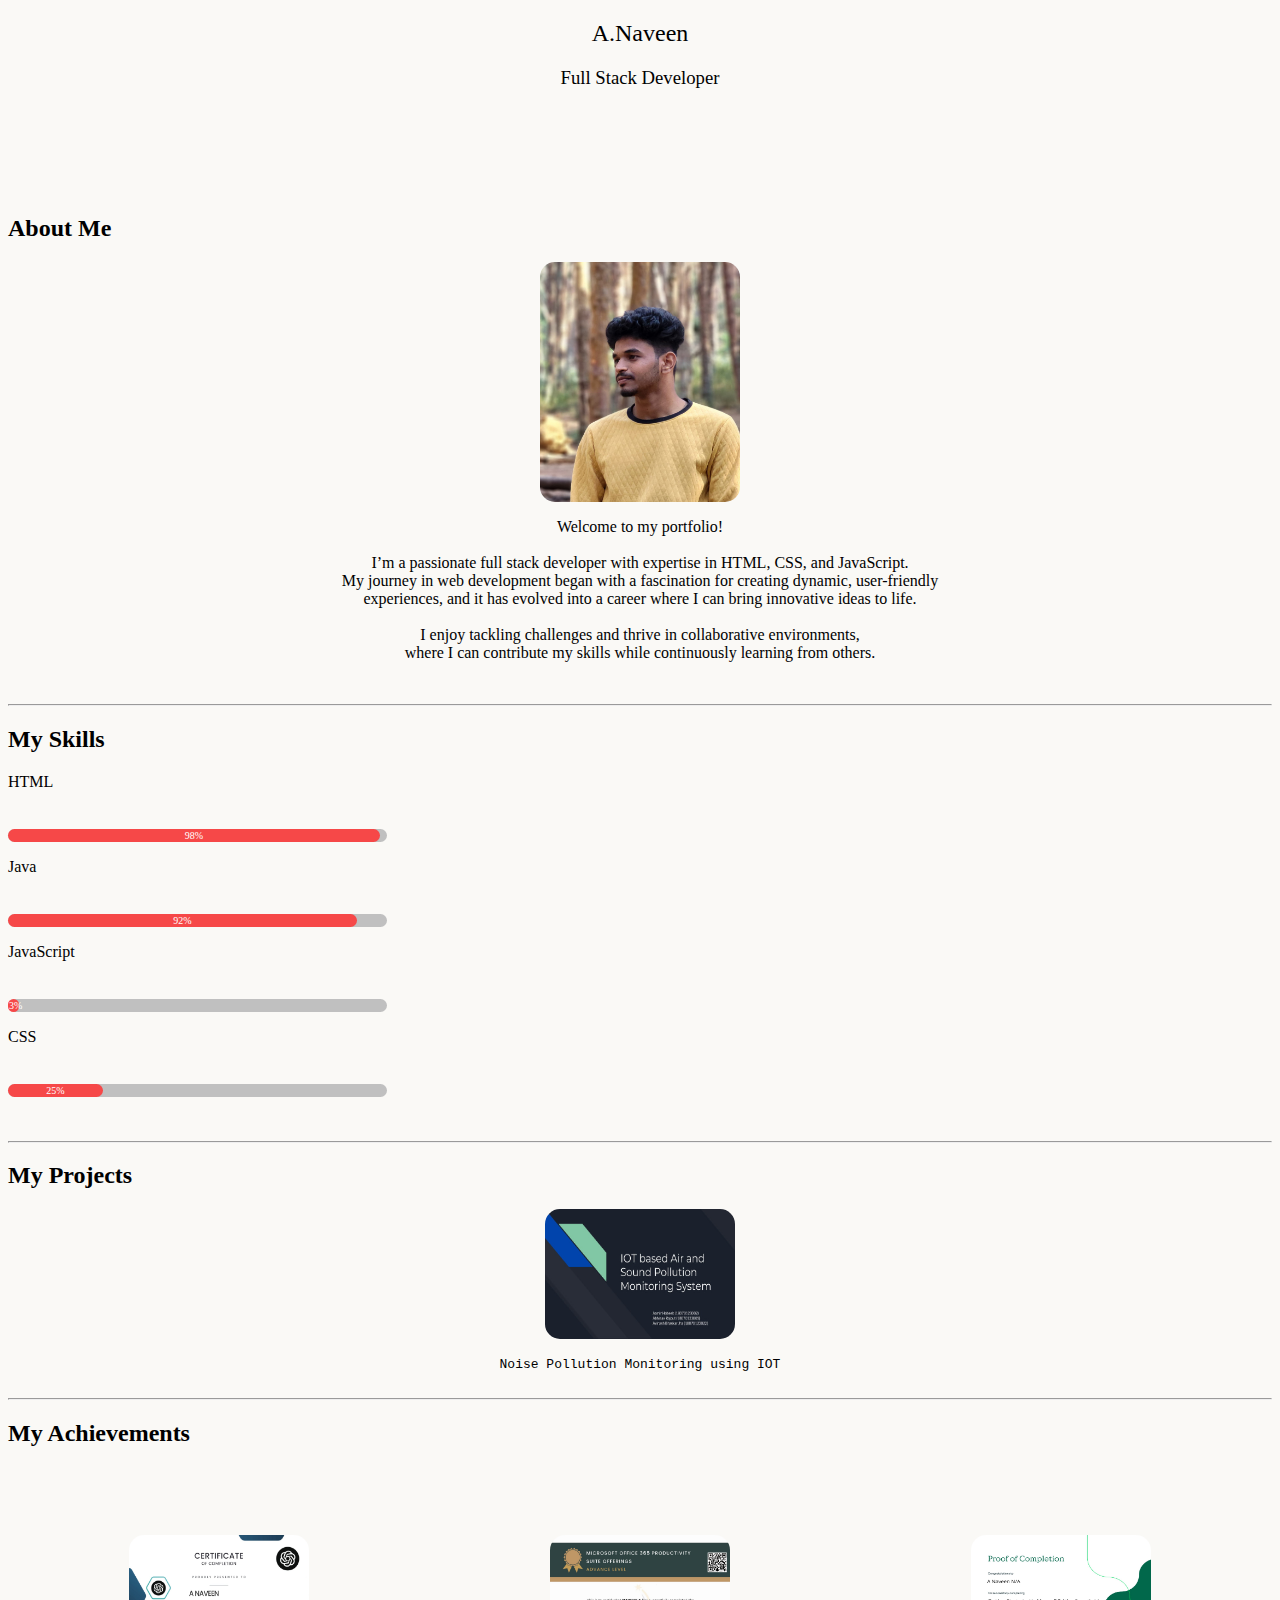
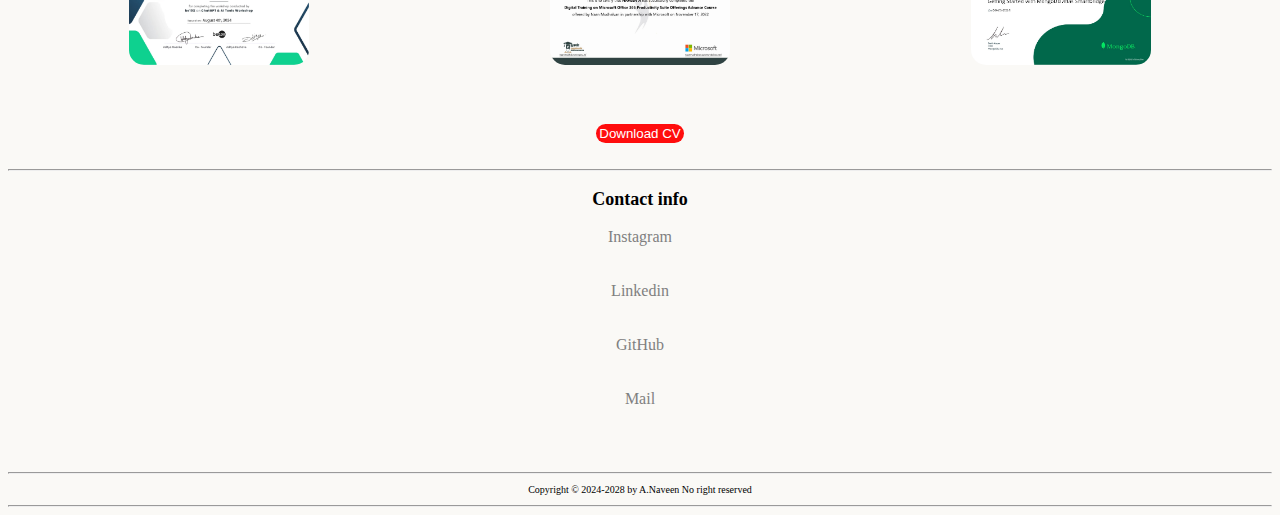
<file: Level 1 Task  1 Portfolio/index.html>
<!DOCTYPE html>
<html lang="en">
  <head>
    <meta charset="UTF-8" />
    <meta name="viewport" content="width=device-width, initial-scale=1.0" />
    <title>My Portfolio</title>
    <link rel="stylesheet" href="style.css" />
  </head>
  <body>
    <h2 style="text-align: center; font-family: cursive; font-weight: 400">
      A.Naveen
    </h2>
    <h3>Full Stack Developer</h3>
    <div>
      <h2>About Me</h2>
      <img src="me.jpg" style="height: 240px; width: 200px" />
      <p style="text-align: center">
        Welcome to my portfolio!<br />
        <br />
        I’m a passionate full stack developer with expertise in HTML, CSS, and
        JavaScript.<br />
        My journey in web development began with a fascination for creating
        dynamic, user-friendly <br />experiences, and it has evolved into a
        career where I can bring innovative ideas to life. <br /><br />
        I enjoy tackling challenges and thrive in collaborative environments,<br />
        where I can contribute my skills while continuously learning from
        others.
      </p>
    </div>
    <br />
    <hr />
    <h2>My Skills</h2>
    <p>HTML</p>
    <div class="progressBar">
      <div class="skill html">98%</div>
    </div>
    <p>Java</p>
    <div class="progressBar">
      <div class="skill java">92%</div>
    </div>
    <p>JavaScript</p>
    <div class="progressBar">
      <div class="skill js">3%</div>
    </div>
    <p>CSS</p>
    <div class="progressBar">
      <div class="skill css">25%</div>
    </div>
    <br /><br />
    <hr />
    <h2>My Projects</h2>
    <img src="iot.jpg" style="width: 190px; height: 130px" />
    <br />
    <samp>Noise Pollution Monitoring using IOT</samp>
    <br />
    <hr />
    <h2>My Achievements</h2>
    <div class="row">
      <div class="column">
        <img src="AI WS.jpg" width="180px" height="130px" />
      </div>

      <div class="column">
        <img src="ms 365.jpg" width="180px" height="130px" />
      </div>

      <div class="column">
        <img src="mongodb.jpg" width="180px" height="130px" />
      </div>
    </div>
    <br /><br />
    <br />
    <a href="cv.pdf" download="cv">
      <button class="button" type="button">Download CV</button>
    </a>
    <br />
    <hr />
    <p class="ci"><b>Contact info</b></p>
    <a
      href="https://www.instagram.com/_crazy_crazer/profilecard/?igsh=bmppc3NrNDQ3YjU3"
      target="_blank"
      style="font-family: cursive"
      >Instagram</a
    ><br /><br />
    <a
      href="https://www.linkedin.com/in/naveen-a-3838b4265?utm_source=share&utm_campaign=share_via&utm_content=profile&utm_medium=android_app"
      target="_blank"
      >Linkedin</a
    ><br /><br />
    <a href="https://github.com/Naveen087" target="_blank">GitHub</a
    ><br /><br />
    <a
      target="_blank"
      href="mailto: naveenranjith2003@gmail.com"
      value="Hi! Thank you for reaching out to me."
      >Mail</a
    >
    <hr style="margin-top: 5%" />
    <footer>
      <p class="copyright" style="font-size: 10px">
        Copyright © 2024-2028 by A.Naveen No right reserved
      </p>
      <hr />
    </footer>
  </body>
</html>
</file>
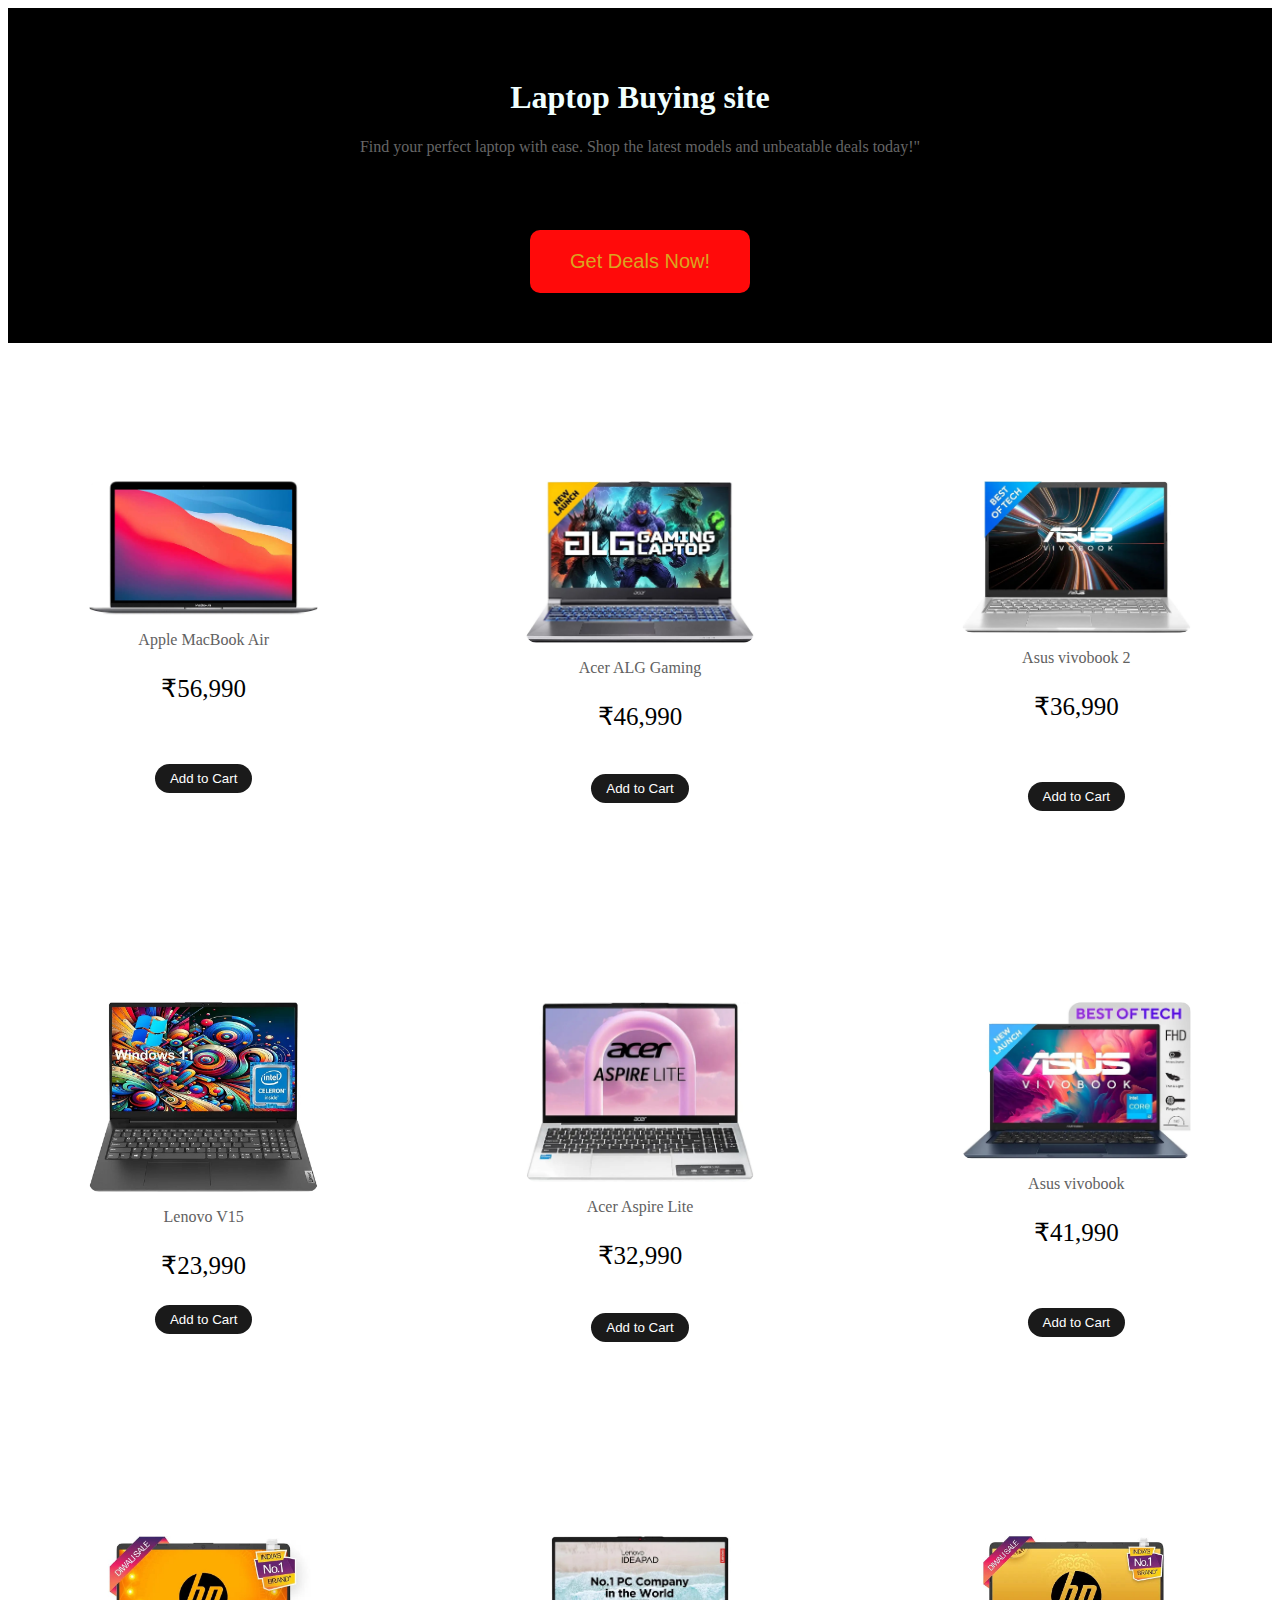
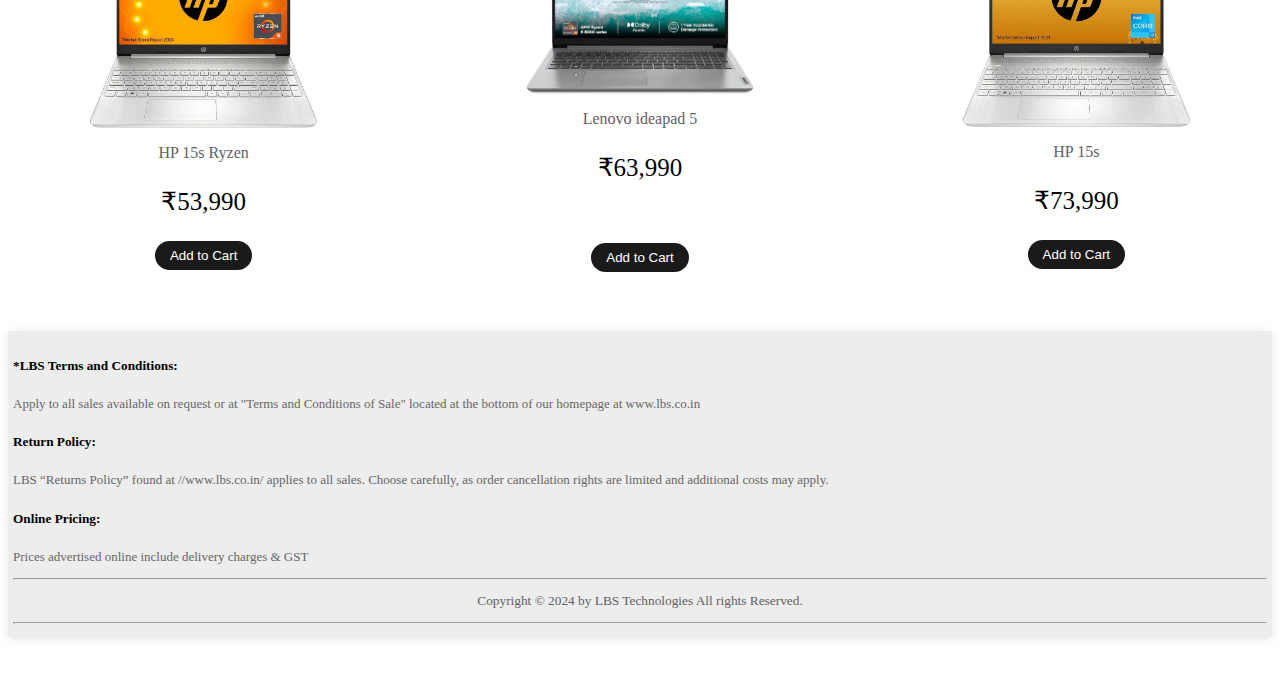
<file: Level 1 Task 2 LandingPage/index.html>
<!DOCTYPE html>
<html lang="en">
  <head>
    <meta charset="UTF-8" />
    <meta name="viewport" content="width=device-width, initial-scale=1.0" />
    <title>LBS</title>
    <link rel="stylesheet" href="style.css" />
  </head>
  <body>
    <div class="ctr">
      <h1>Laptop Buying site</h1>
      <p style="font-size: 1em; color: #666">
        Find your perfect laptop with ease. Shop the latest models and
        unbeatable deals today!"
      </p>
      <button class="dbtn">Get Deals Now!</button>
    </div>
    <div class="row">
      <div class="column pctr">
        <img src="ap mac.jpg" />
        <p>Apple MacBook Air</p>
        <p style="color: black; font-size: 25px">₹56,990</p>
        <br /><br />
        <button id="mybtn" onclick="change()" class="cbutton">
          Add to Cart
        </button>
        <br />
      </div>
      <div class="column pctr">
        <img src="ac alg.jpg " />
        <p>Acer ALG Gaming</p>
        <p style="color: black; font-size: 25px">₹46,990</p>
        <br />
        <button id="mybtn" onclick="change()" class="cbutton">
          Add to Cart
        </button>
        <br />
      </div>
      <div class="column pctr">
        <img src="as vivo 2.jpg" />
        <p>Asus vivobook 2</p>
        <p style="color: black; font-size: 25px">₹36,990</p>
        <br /><br />
        <button id="mybtn" onclick="change()" class="cbutton">
          Add to Cart
        </button>
      </div>
    </div>

    <div class="row">
      <div class="column pctr">
        <img src="ln v15.jpg" />
        <p>Lenovo V15</p>
        <p style="color: black; font-size: 25px">₹23,990</p>
        <button id="mybtn" onclick="change()" class="cbutton">
          Add to Cart
        </button>
      </div>
      <div class="column pctr">
        <img src="ac aspire L.jpg" />
        <p>Acer Aspire Lite</p>
        <p style="color: black; font-size: 25px">₹32,990</p>
        <br />
        <button id="mybtn" onclick="change()" class="cbutton">
          Add to Cart
        </button>
      </div>
      <div class="column pctr">
        <img src="as vivo.jpg" />
        <p>Asus vivobook</p>
        <p style="color: black; font-size: 25px">₹41,990</p>
        <br /><br />
        <button id="mybtn" onclick="change()" class="cbutton">
          Add to Cart
        </button>
        <br />
      </div>
    </div>
    <div class="row">
      <div class="column pctr">
        <img src="HP 15s ry.jpg" />
        <p>HP 15s Ryzen</p>
        <p style="color: black; font-size: 25px">₹53,990</p>
        <button id="mybtn" onclick="change()" class="cbutton">
          Add to Cart
        </button>
        <br />
      </div>
      <div class="column pctr">
        <img src="ln ideapad 1.jpg" />
        <p>Lenovo ideapad 5</p>
        <p style="color: black; font-size: 25px">₹63,990</p>
        <br /><br />
        <button id="mybtn" onclick="change()" class="cbutton">
          Add to Cart
        </button>
      </div>
      <div class="column pctr">
        <img src="HP 15s.jpg" />
        <p>HP 15s</p>
        <p style="color: black; font-size: 25px">₹73,990</p>
        <button id="mybtn" onclick="change()" class="cbutton">
          Add to Cart
        </button>
      </div>
    </div>
    <script src="script.js"></script>
  </body>
  <footer>
    <div class="fctr">
      <h5>*LBS Terms and Conditions:</h5>
      <p style="color: #666; font-size: small">
        Apply to all sales available on request or at "Terms and Conditions of
        Sale" located at the bottom of our homepage at www.lbs.co.in
      </p>
      <h5>Return Policy:</h5>
      <p style="color: #666; font-size: small">
        LBS “Returns Policy” found at //www.lbs.co.in/ applies to all sales.
        Choose carefully, as order cancellation rights are limited and
        additional costs may apply.
      </p>
      <h5>Online Pricing:</h5>
      <p style="color: #666; font-size: small">
        Prices advertised online include delivery charges & GST
      </p>
      <hr />
      <p style="font-size: smaller; text-align: center">
        Copyright © 2024 by LBS Technologies All rights Reserved.
      </p>
      <hr />
    </div>
  </footer>
</html>
</file>
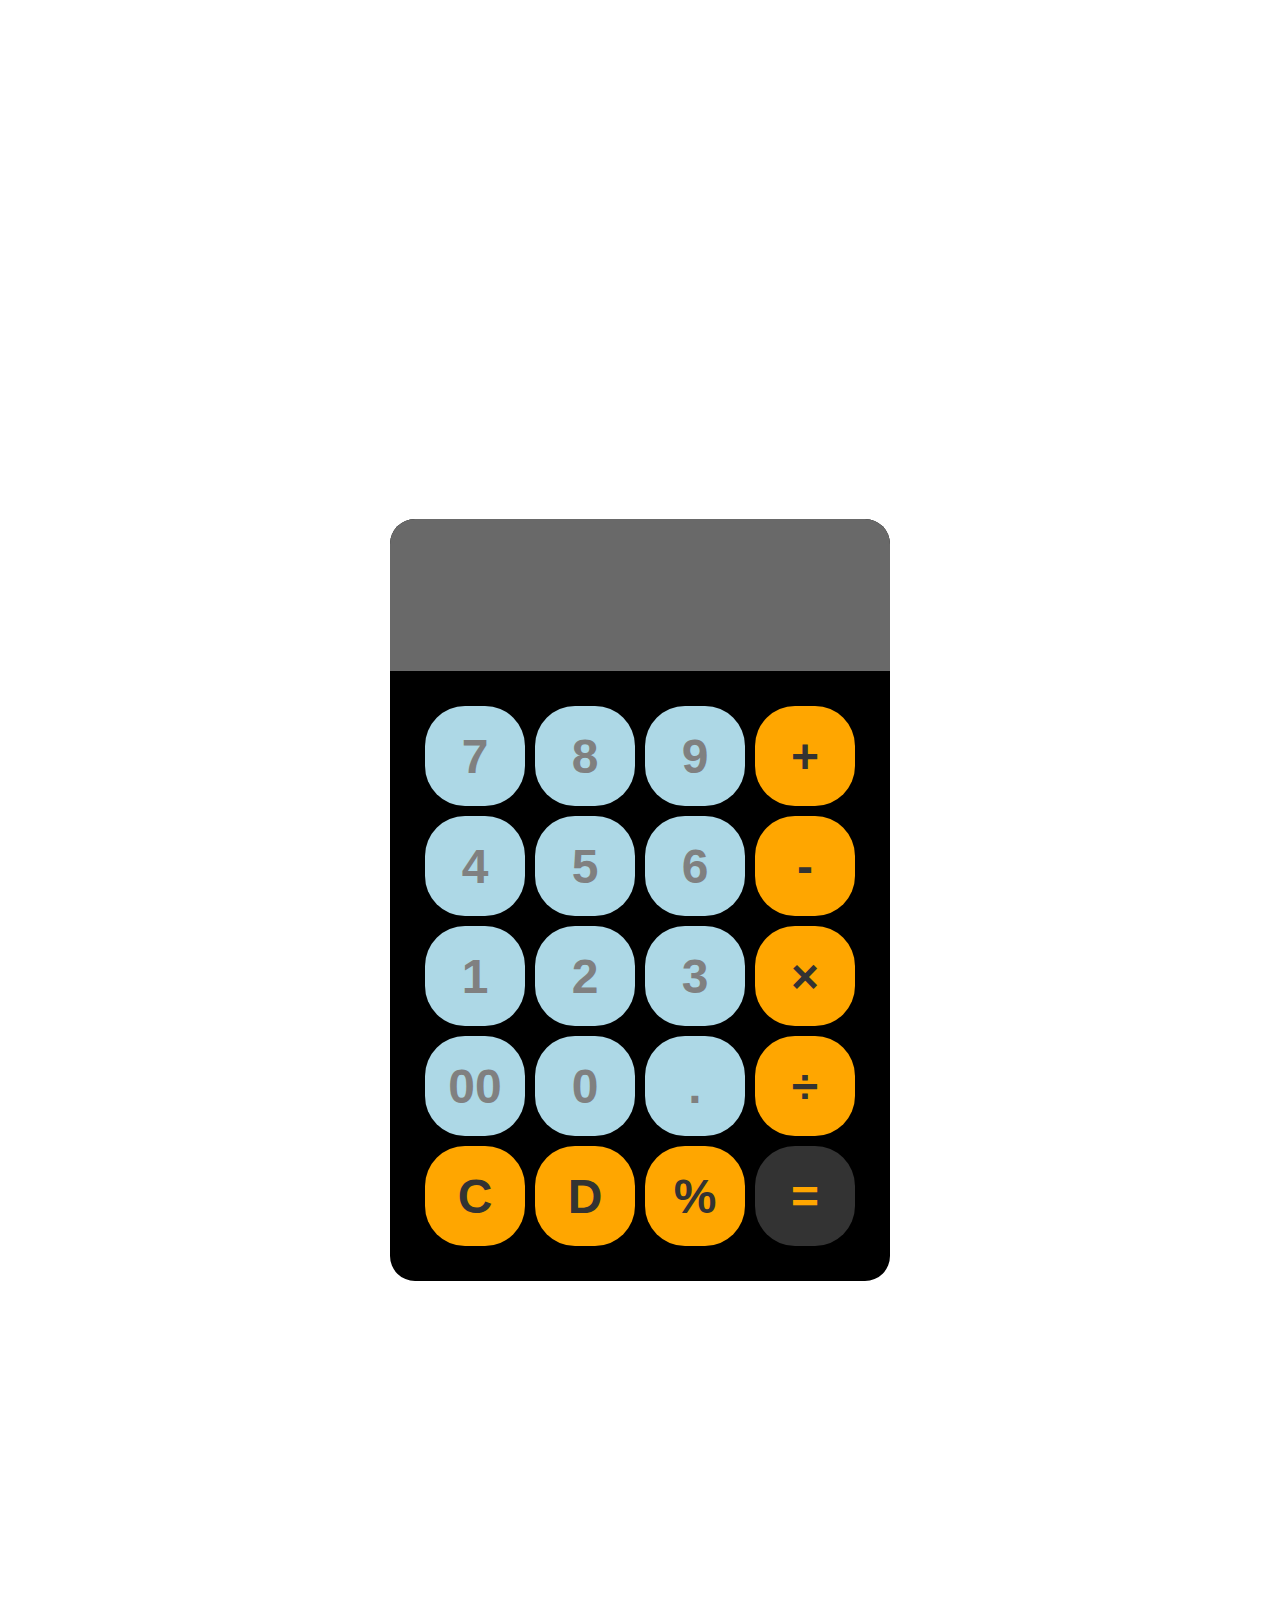
<file: Level 1 Task 3 Calculator/index.html>
<!DOCTYPE html>
<html lang="en">
  <head>
    <meta charset="UTF-8" />
    <meta name="viewport" content="width=device-width, initial-scale=1.0" />
    <title>My Calculator</title>
    <link rel="stylesheet" href="style.css" />
  </head>
  <body>
    <div id="Calc">
      <input id="dis" type="display" readonly />
      <div id="buttons">
        <button onclick="addToDisplay('7')">7</button>
        <button onclick="addToDisplay('8')">8</button>
        <button onclick="addToDisplay('9')">9</button>
        <button class="op" onclick="addToDisplay('+')">+</button>
        <button onclick="addToDisplay('4')">4</button>
        <button onclick="addToDisplay('5')">5</button>
        <button onclick="addToDisplay('6')">6</button>
        <button class="op" onclick="addToDisplay('-')">-</button>
        <button onclick="addToDisplay('1')">1</button>
        <button onclick="addToDisplay('2')">2</button>
        <button onclick="addToDisplay('3')">3</button>
        <button class="op" onclick="addToDisplay('*')">×</button>
        <button onclick="addToDisplay('00')">00</button>
        <button onclick="addToDisplay('0')">0</button>
        <button onclick="addToDisplay('.')">.</button>
        <button class="op" onclick="addToDisplay('/')">÷</button>
        <button class="op" onclick="clearDis()">C</button>
        <button class="op" onclick="delete1()">D</button>
        <button class="op" onclick="addToDisplay('%'); percentage1()">%</button>
        <button class="ope" onclick="evaluate1()">=</button>
      </div>
    </div>
    <script src="script.js"></script>
  </body>
</html>
</file>
<file: Level 1 Task  1 Portfolio/style.css>
* {
  box-sizing: border-box;
}
.row {
  display: flex;
  margin-top: -5%;
}

.column {
  flex: 33%;
  padding: 5px;
}

.progressBar {
  margin-top: auto;
  margin-bottom: auto;
  background-color: rgb(192, 192, 192);
  border-radius: 15px;
  width: 30%;
  border: none;
}
.skill {
  background-color: rgba(255, 51, 51, 0.85);
  border-radius: 10px;
  text-align: center;
  padding: 1px;
  font-size: 10px;
  color: white;
}

.html {
  width: 98%;
}

.css {
  width: 25%;
}

.js {
  width: 3%;
}

.java {
  width: 92%;
}
.button {
  margin-left: auto;
  margin-right: auto;
  display: block;
  color: white;
  background-color: rgba(255, 0, 0, 0.95);
  border-radius: 10px;
  border: 0px;
  padding: 2px 3px;
  cursor: pointer;
}
button:hover {
  background-color: rgba(168, 11, 11, 0.95);
}
footer {
  text-align: center;
}
a {
  display: block;
  text-align: center;
  color: gray;
  text-decoration: none;
}
copyright {
  display: inline-block;
}
h3 {
  font-weight: lighter;
  text-align: center;
}
div {
  margin-top: 10%;
}
img {
  display: block;
  margin-left: auto;
  margin-right: auto;
  border-radius: 15px;
}
samp {
  display: block;
  text-align: center;
}
.ci {
  display: block;
  text-align: center;
  font-size: large;
}
body {
  background-color: #faf9f6;
}
</file>
<file: Level 1 Task 2 LandingPage/style.css>
* {
  box-sizing: border-box;
}
.row {
  display: flex;
  gap: 45px;
}
.column {
  flex: 30%;
  border-radius: 15px;
}
.ctr {
  max-width: auto;
  margin: auto;
  padding: 50px;
  text-align: center;
  background: black;
}
h1 {
  color: azure;
}
.dbtn {
  margin-top: 5%;
  background-color: hsl(0, 100%, 52%);
  color: goldenrod;
  border-radius: 10px;
  padding: 20px 40px;
  border: none;
  cursor: progress;
  font-size: 20px;
}
.dbtn:hover {
  background-color: hsl(0, 100%, 45%);
}
.dbtn:active {
  background-color: hsl(0, 100%, 25%);
}
img {
  max-width: 100%;
  max-height: 100%;
  border-radius: 10px;
  display: block;
  margin-left: auto;
  margin-right: auto;
  width: 60%;
}
.pctr {
  max-width: auto;
  margin: auto;
  margin-top: 3%;
  margin-bottom: 3%;
  padding: 5px;
  padding-top: 100px;
  text-align: center;
  transition: tranform 0.4s ease-in-out;
}
.pctr:hover {
  transform: scale(1.05, 1.05);
}
.cbutton {
  display: block;
  margin: auto;
  padding: 7px 15px;
  background-color: hsl(0, 0%, 10%);
  color: white;
  text-decoration: none;
  border-radius: 15px;
  border: none;
  cursor: pointer;
  position: relative;
}
.cbutton:hover {
  background-color: hsl(0, 0%, 20%);
}
.cbutton:active {
  background-color: hsl(0, 0%, 0%);
}
.fctr {
  max-width: auto;
  margin: auto;
  margin-bottom: 3%;
  padding: 5px;
  text-align: left;
  background: #ededed;
  box-shadow: 0 2px 10px rgba(0, 0, 0, 0.1);
}
p {
  color: #616161;
}
</file>
<file: Level 1 Task 3 Calculator/style.css>
#buttons {
  display: grid;
  grid-template-columns: repeat(4, 1fr);
  gap: 10px;
  padding: 35px;
}
button {
  height: 100px;
  width: 100px;
  border-radius: 40px;
  border: none;
  background-color: hsl(195, 53%, 79%);
  color: hsl(0, 0%, 50%);
  font-size: 3rem;
  font-weight: bold;
  cursor: pointer;
}
button:hover {
  background-color: hsl(195, 53%, 69%);
}
button:active {
  background-color: hsl(195, 53%, 55%);
}
#Calc {
  border-radius: 25px;
  max-width: 500px;
  background-color: hsl(0, 0%, 0%);
  overflow: hidden;
  max-width: auto;
  max-height: auto;
}
#dis {
  padding: 30px;
  width: 100%;
  color: white;
  background-color: hsl(0, 0%, 41%);
  text-align: left;
  border: none;
  font-size: 80px;
}
body {
  display: flex;
  margin: 0;
  align-items: center;
  justify-content: center;
  height: 200vh;
  font-family: Arial, Helvetica, sans-serif;
}
.op {
  background-color: hsl(39, 100%, 50%);
  color: hsl(0, 0%, 20%);
}
.op:hover {
  background-color: hsl(39, 100%, 60%);
}
.op:active {
  background-color: hsl(39, 100%, 30%);
}
.ope {
  background-color: hsl(0, 0%, 20%);
  color: hsl(39, 100%, 50%);
}
.ope:hover {
  background-color: hsl(0, 0%, 23%);
  color: hsl(39, 100%, 40%);
}
.ope:active {
  background-color: hsl(0, 0%, 13%);
}
</file>
